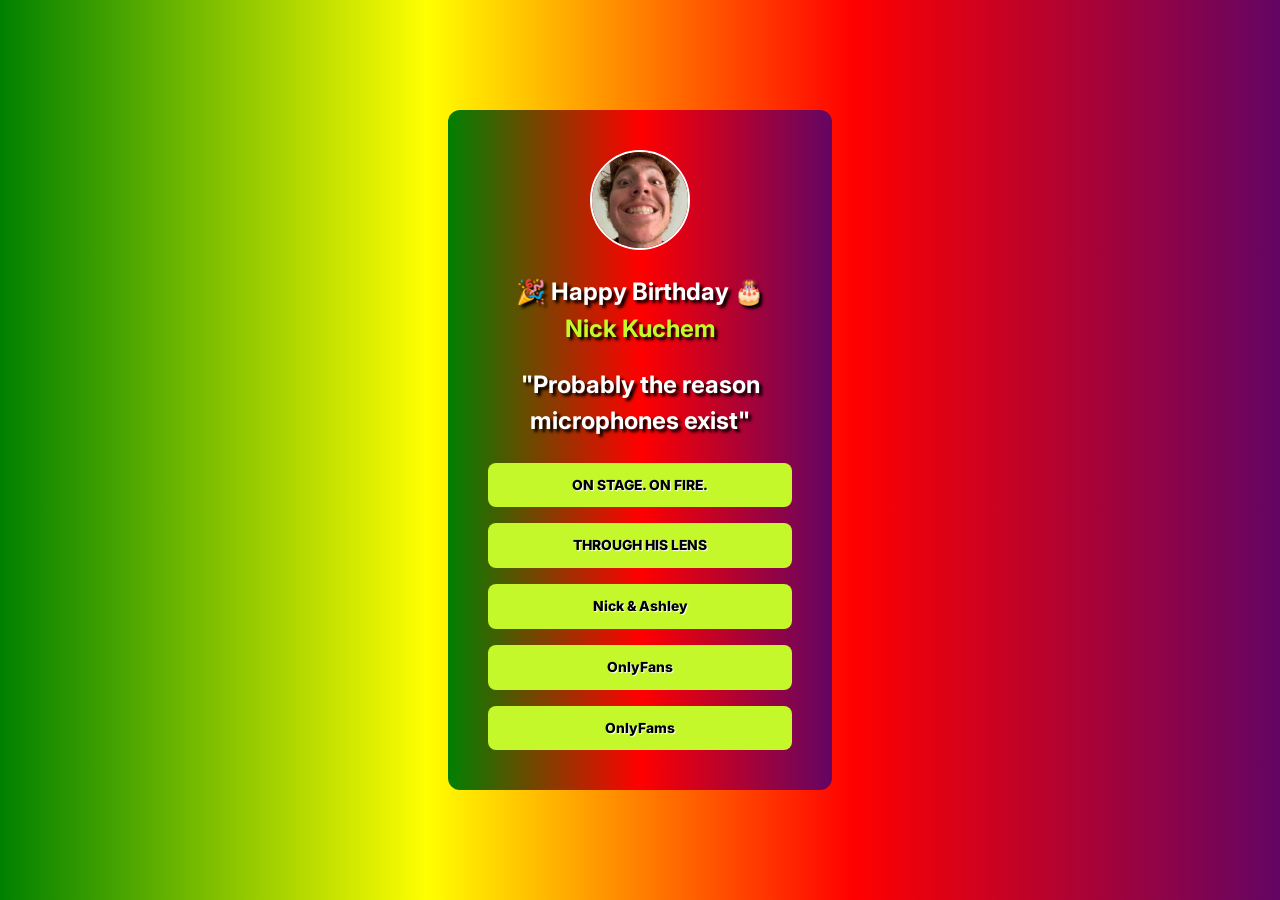
<file: index.html>
<!DOCTYPE html>
<html lang="en">
<head>
  <meta charset="UTF-8">
  <meta name="viewport" content="width=device-width, initial-scale=1.0, viewport-fit=cover">
  <title>Nick</title>
  <link rel="stylesheet" href="styles.css">
</head>
<body>
    <main class="flex_container">
      <div class="center_container">
          <div class="profile_pic">
              <img src="assets/OnlyFans /3.jpeg" alt="Headshot">
          </div>

          <article>
              <div class="name_location shadow">
                <h1>&#127881; Happy Birthday &#127874;</h1>
                  <p>Nick Kuchem</p>
              </div>
              <div class="bio shadow">
                  <p>"Probably the reason microphones exist"</p>
              </div>
              <div class="links">                 
                  <a href="performance.html" target="_self">ON STAGE. ON FIRE.</a>
                  <a href="he.html" target="_self">THROUGH HIS LENS</a>
                  <a href="Nick&Ashley.html" target="_self">Nick & Ashley</a>
                  <a href="onlyFans.html" target="_self">OnlyFans</a>
                  <a href="OnlyFams.html" target="_self">OnlyFams</a>
              </div>
          </article>
      </div>
   </main>
</body>
</html>
</file>
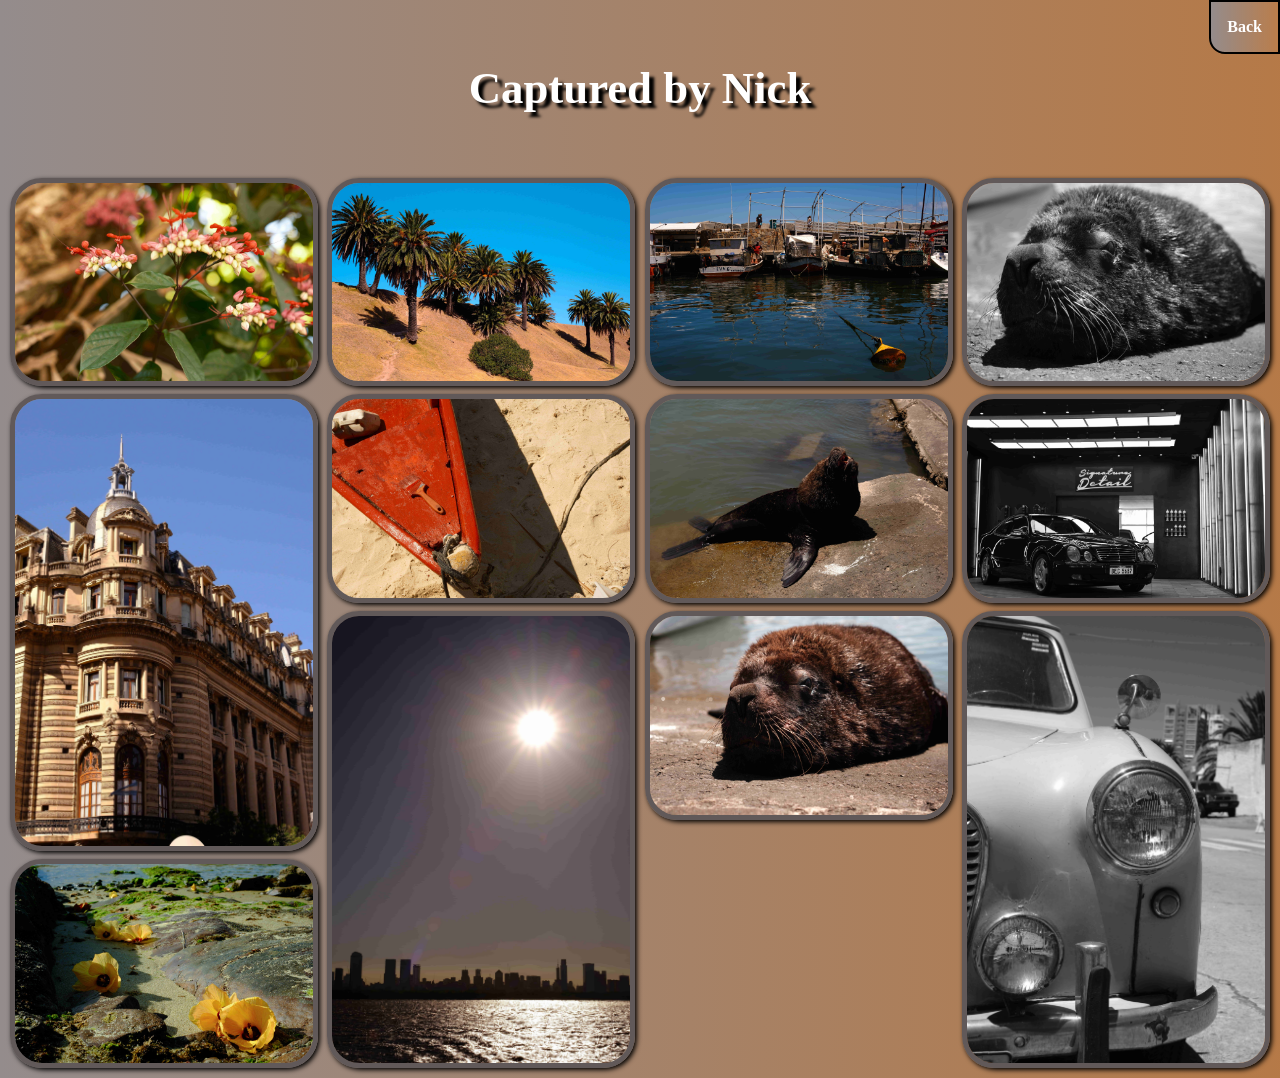
<file: he.html>
<!DOCTYPE html>
<html lang="en">
<head>
    <meta charset="UTF-8">
    <meta name="viewport" content="width=device-width, initial-scale=1.0">
    <title>Moments</title>
    <link rel="stylesheet" href="he.css">
</head>
<body> 
    <header>
        <div class="text">
            <h1>Captured by Nick</h1>
        </div>
    </header>
    <main>
        <div class="container">
            <div class="column">
                <img src="assets/He has taken /1.jpeg" alt="Nick">
                <img src="assets/He has taken /5.jpeg" alt="Nick">
                <img src="assets/He has taken /3.jpeg" alt="Nick">
            </div>
            <div class="column">
                <img src="assets/He has taken /4.jpeg" alt="Nick">
                <img src="assets/He has taken /2.jpeg" alt="Nick">
                <img src="assets/He has taken /6.jpeg" alt="Nick">
            </div>
            <div class="column">
                <img src="assets/He has taken /7.jpeg" alt="Nick">
                <img src="assets/He has taken /8.jpeg" alt="Nick">
                <img src="assets/He has taken /9.jpeg" alt="Nick">
            </div>
            <div class="column">
                <img src="assets/He has taken /10.jpeg" alt="Nick">
                <img src="assets/He has taken /11.jpeg" alt="Nick">
                <img src="assets/He has taken /12.jpeg" alt="Nick">
            </div>
        </div>
    </main>

    
    <a href="index.html" target="_self" class="button">Back</a>
</body>
</html>
</file>
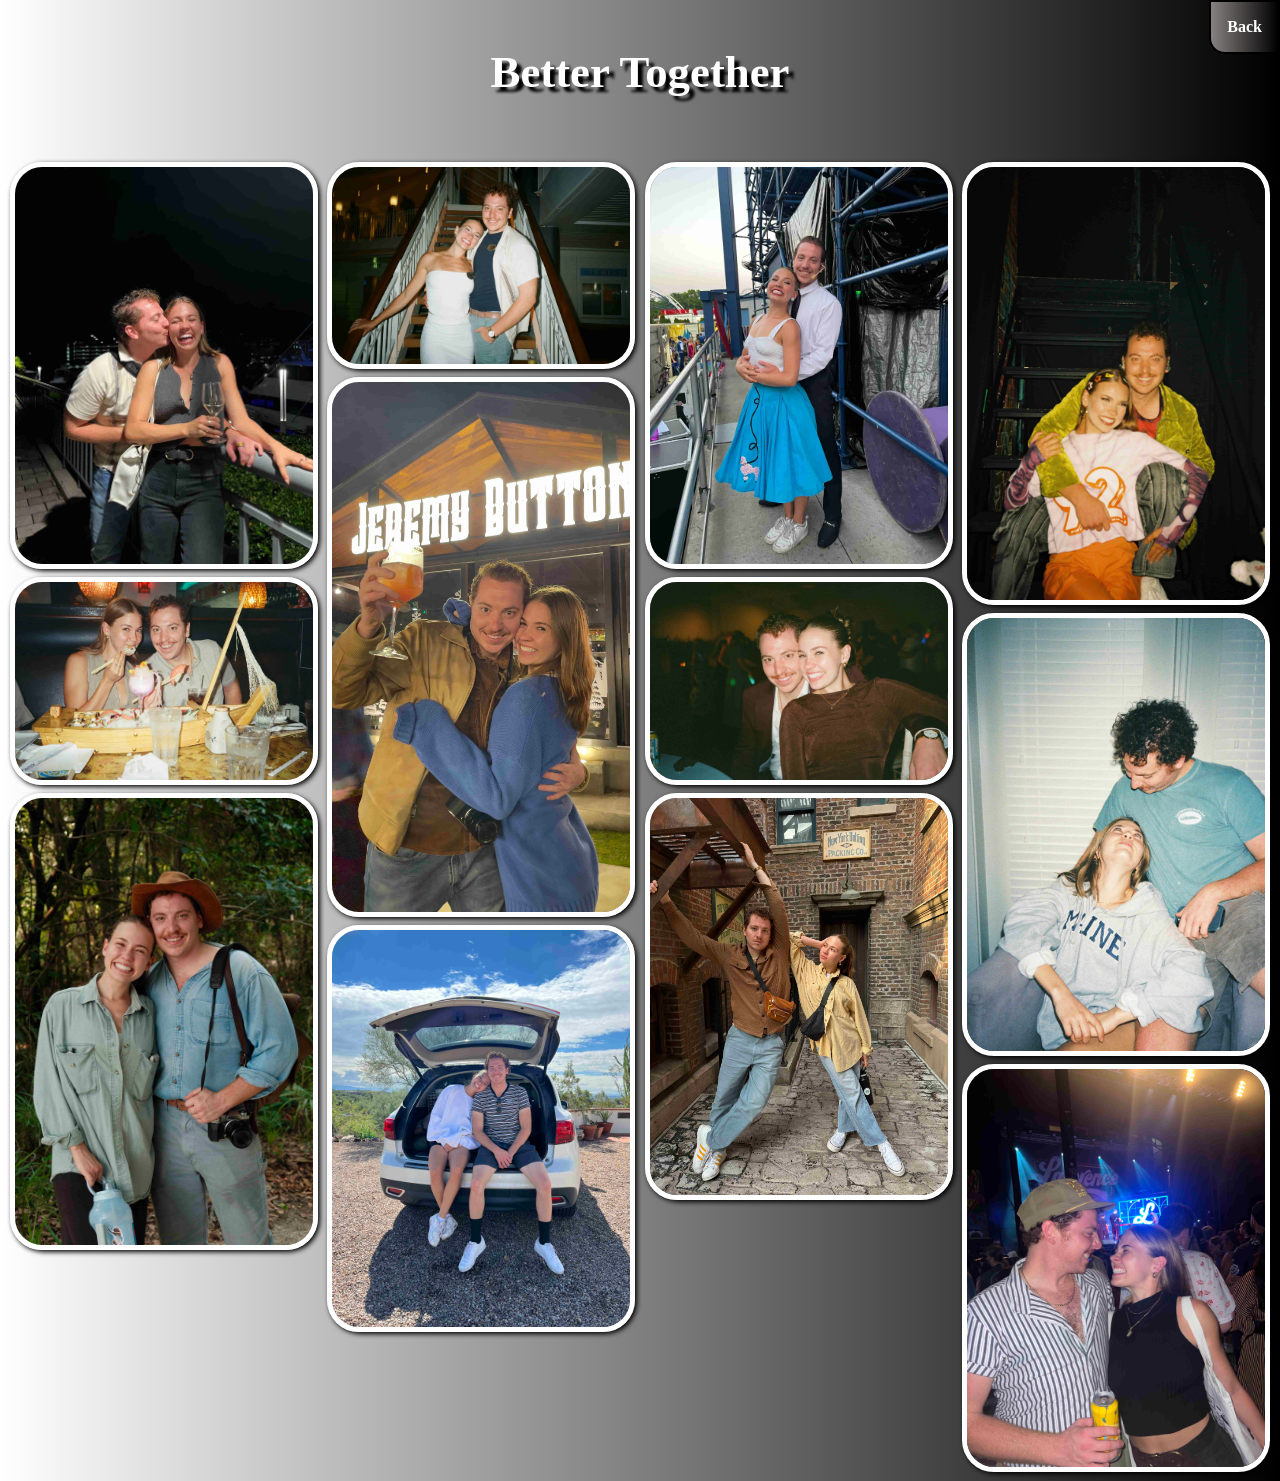
<file: Nick&Ashley.html>
<!DOCTYPE html>
<html lang="en">
<head>
    <meta charset="UTF-8">
    <meta name="viewport" content="width=device-width, initial-scale=1.0">
    <title>Nick and Ashley</title>
    <link rel="stylesheet" href="NickandAshley.css">
</head>
<body>
    <header>
        <div class="text">
            <h1>Better Together</h1>
        </div>
    </header>  
    <main>
        <div class="container">
            <div class="column">
                <img src="assets/NickAndAshley/1.jpeg" alt="Nick">
                <img src="assets/NickAndAshley/2.jpeg" alt="Nick">
                <img src="assets/NickAndAshley/3.jpeg" alt="Nick">
            </div>
            <div class="column">
                <img src="assets/NickAndAshley/4.jpeg" alt="Nick">
                <img src="assets/NickAndAshley/8.jpeg" alt="Nick">
                <img src="assets/NickAndAshley/6.jpeg" alt="Nick">
            </div>
            <div class="column">
                <img src="assets/NickAndAshley/7.jpeg" alt="Nick">
                <img src="assets/NickAndAshley/5.jpeg" alt="Nick">
                <img src="assets/NickAndAshley/9.jpeg" alt="Nick">
            </div>
            <div class="column">
                <img src="assets/NickAndAshley/10.jpeg" alt="Nick">
                <img src="assets/NickAndAshley/11.jpeg" alt="Nick">
                <img src="assets/NickAndAshley/12.jpeg" alt="Nick">
            </div>        
        </div>
    </main>

    <a href="index.html" target="_self" class="button">Back</a>

</body>
</html>
</file>
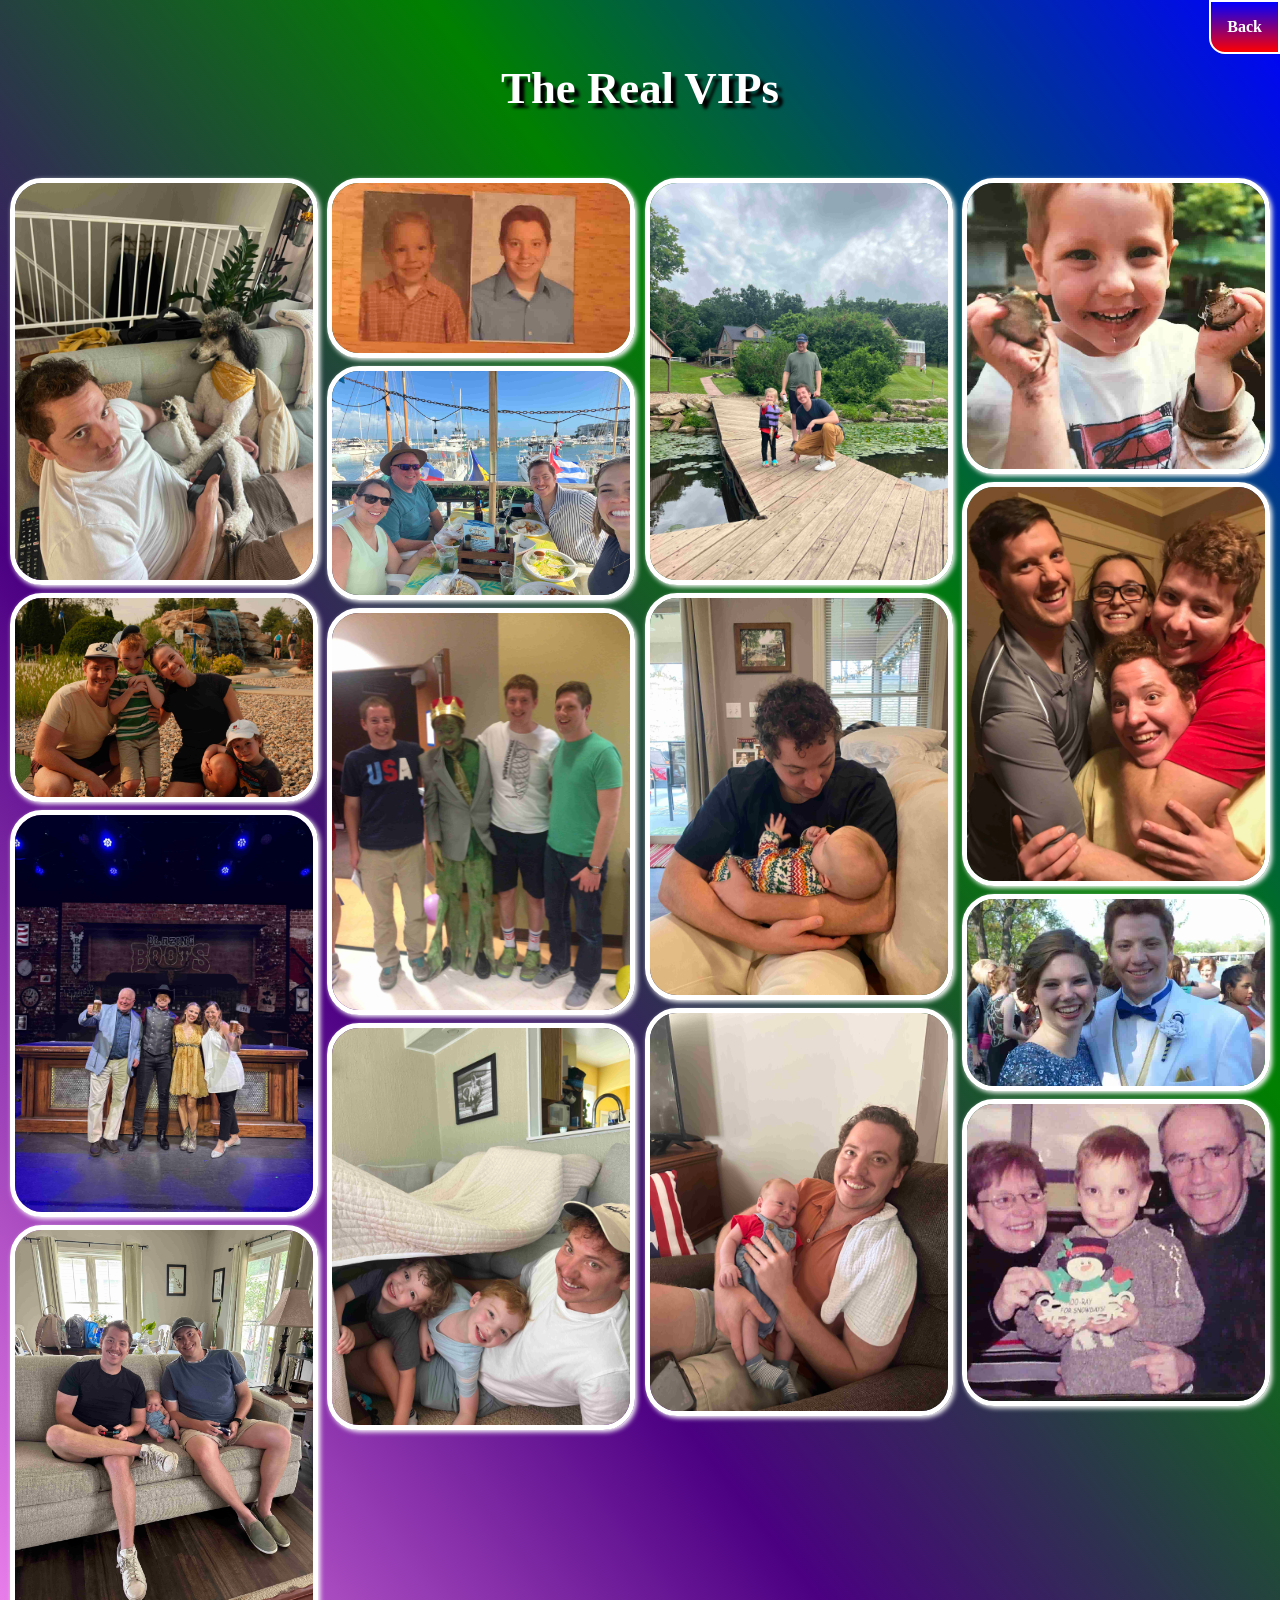
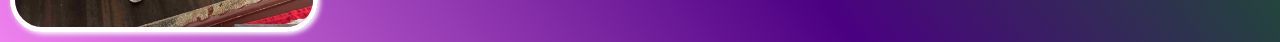
<file: OnlyFams.html>
<!DOCTYPE html>
<html lang="en">
<head>
    <meta charset="UTF-8">
    <meta name="viewport" content="width=device-width, initial-scale=1.0">
    <title>OnlyFams</title>
    <link rel="stylesheet" href="family.css">
</head>
<body>
    <header>
        <div class="text">
            <h1>The Real VIPs</h1>
        </div>
    </header>
    <main>
        <div class="container">
            <div class="column">
                <div class="photo"><img src="assets/Family /7.jpeg" alt="Nick"></div>
                <div class="photo"><img src="assets/Family /2.jpeg" alt="Nick"></div>
                <div class="photo"><img src="assets/Family /3.jpeg" alt="Nick"></div>
                <div class="photo"><img src="assets/Family /4.jpeg" alt="Nick"></div>
            </div>
            
            <div class="column">
                <div class="photo"><img src="assets/Family /14.jpeg" alt="Nick"></div>
                <div class="photo"><img src="assets/Family /6.jpeg" alt="Nick"></div>
                <div class="photo"><img src="assets/Family /1.jpeg" alt="Nick"></div>
                <div class="photo"><img src="assets/Family /8.jpeg" alt="Nick"></div>
            </div>

            <div class="column">
                <div class="photo"><img src="assets/Family /9.jpeg" alt="Nick"></div>
                <div class="photo"><img src="assets/Family /10.jpeg" alt="Nick"></div>
                <div class="photo"><img src="assets/Family /11.jpeg" alt="Nick"></div>
            </div>

            <div class="column">
                <div class="photo"><img src="assets/Family /12.jpeg" alt="Nick"></div>
                <div class="photo"><img src="assets/Family /5.jpeg" alt="Nick"></div>
                <div class="photo"><img src="assets/Family /13.jpeg" alt="Nick"></div>
                <div class="photo"><img src="assets/Family /15.jpeg" alt="Nick"></div>
            </div>
        </div>
    </main>

    <a href="index.html" target="_self" class="button">Back</a>


</body>
</html>
</file>
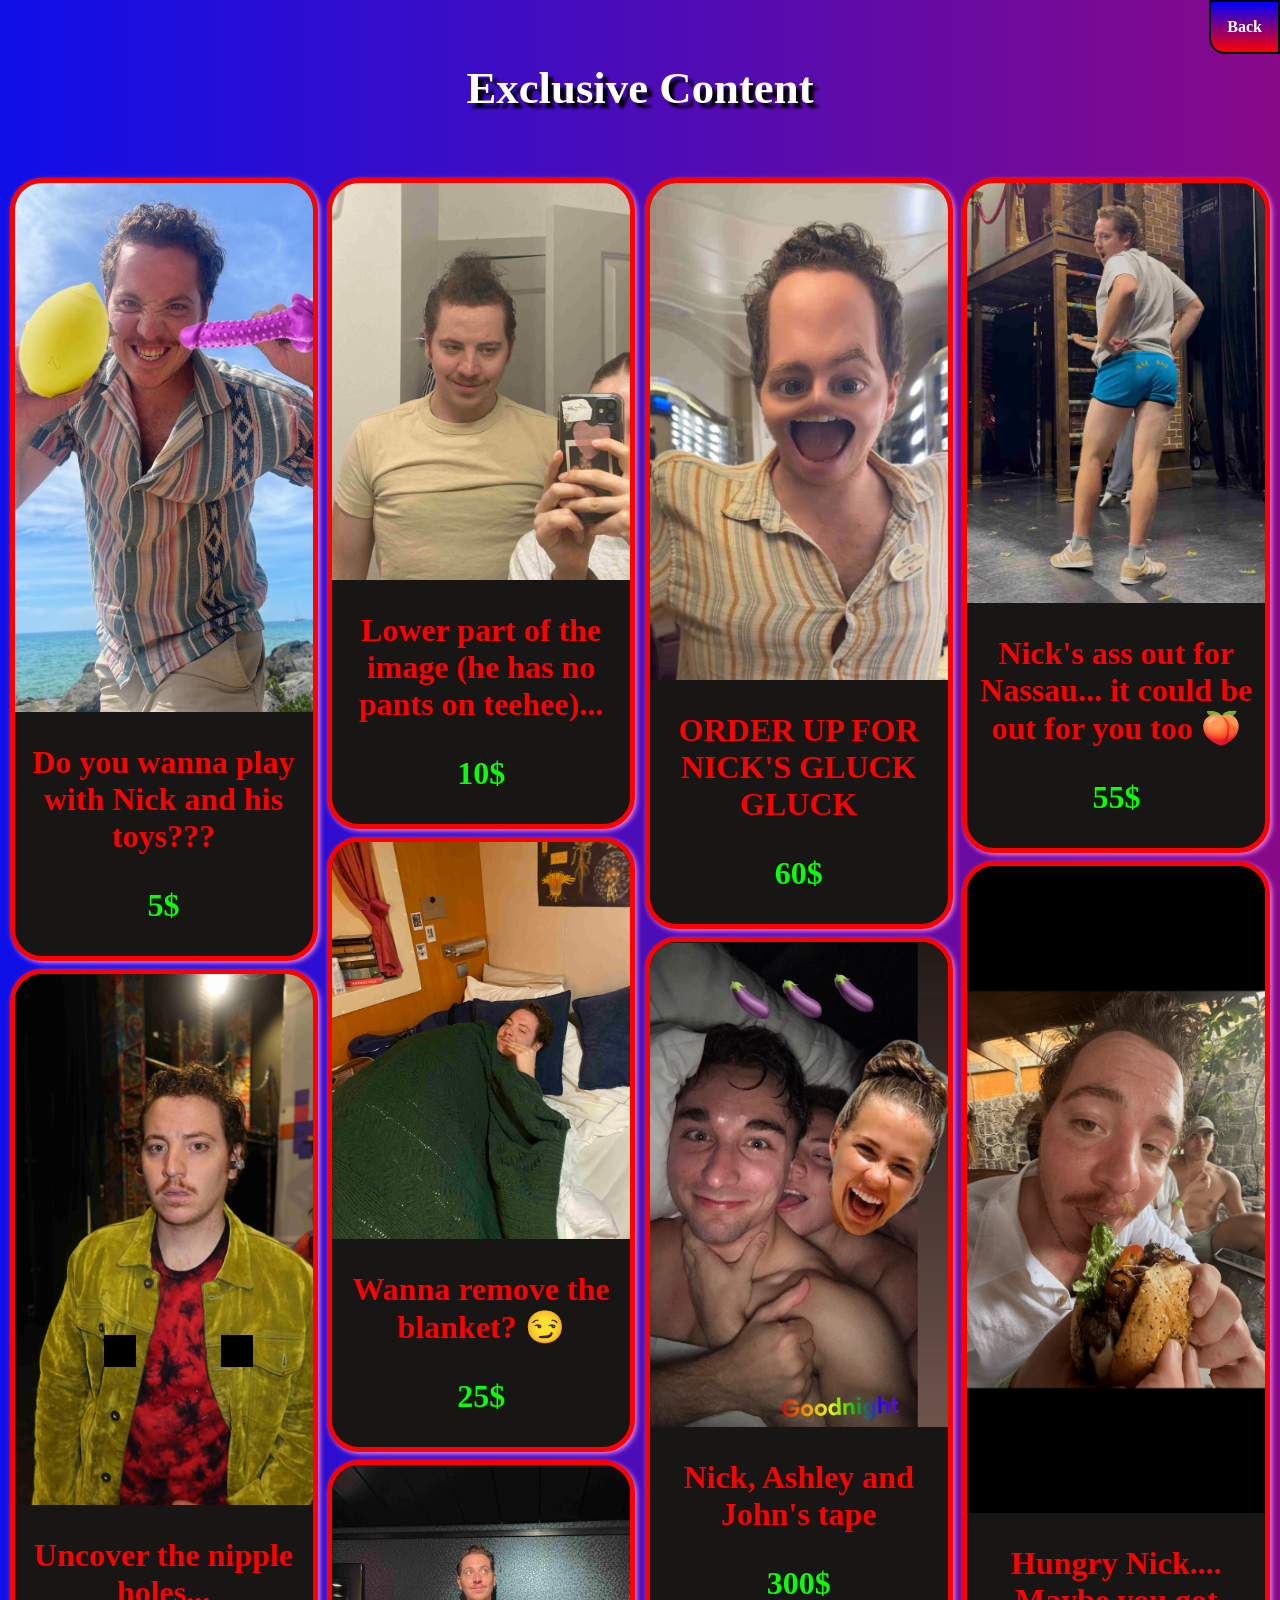
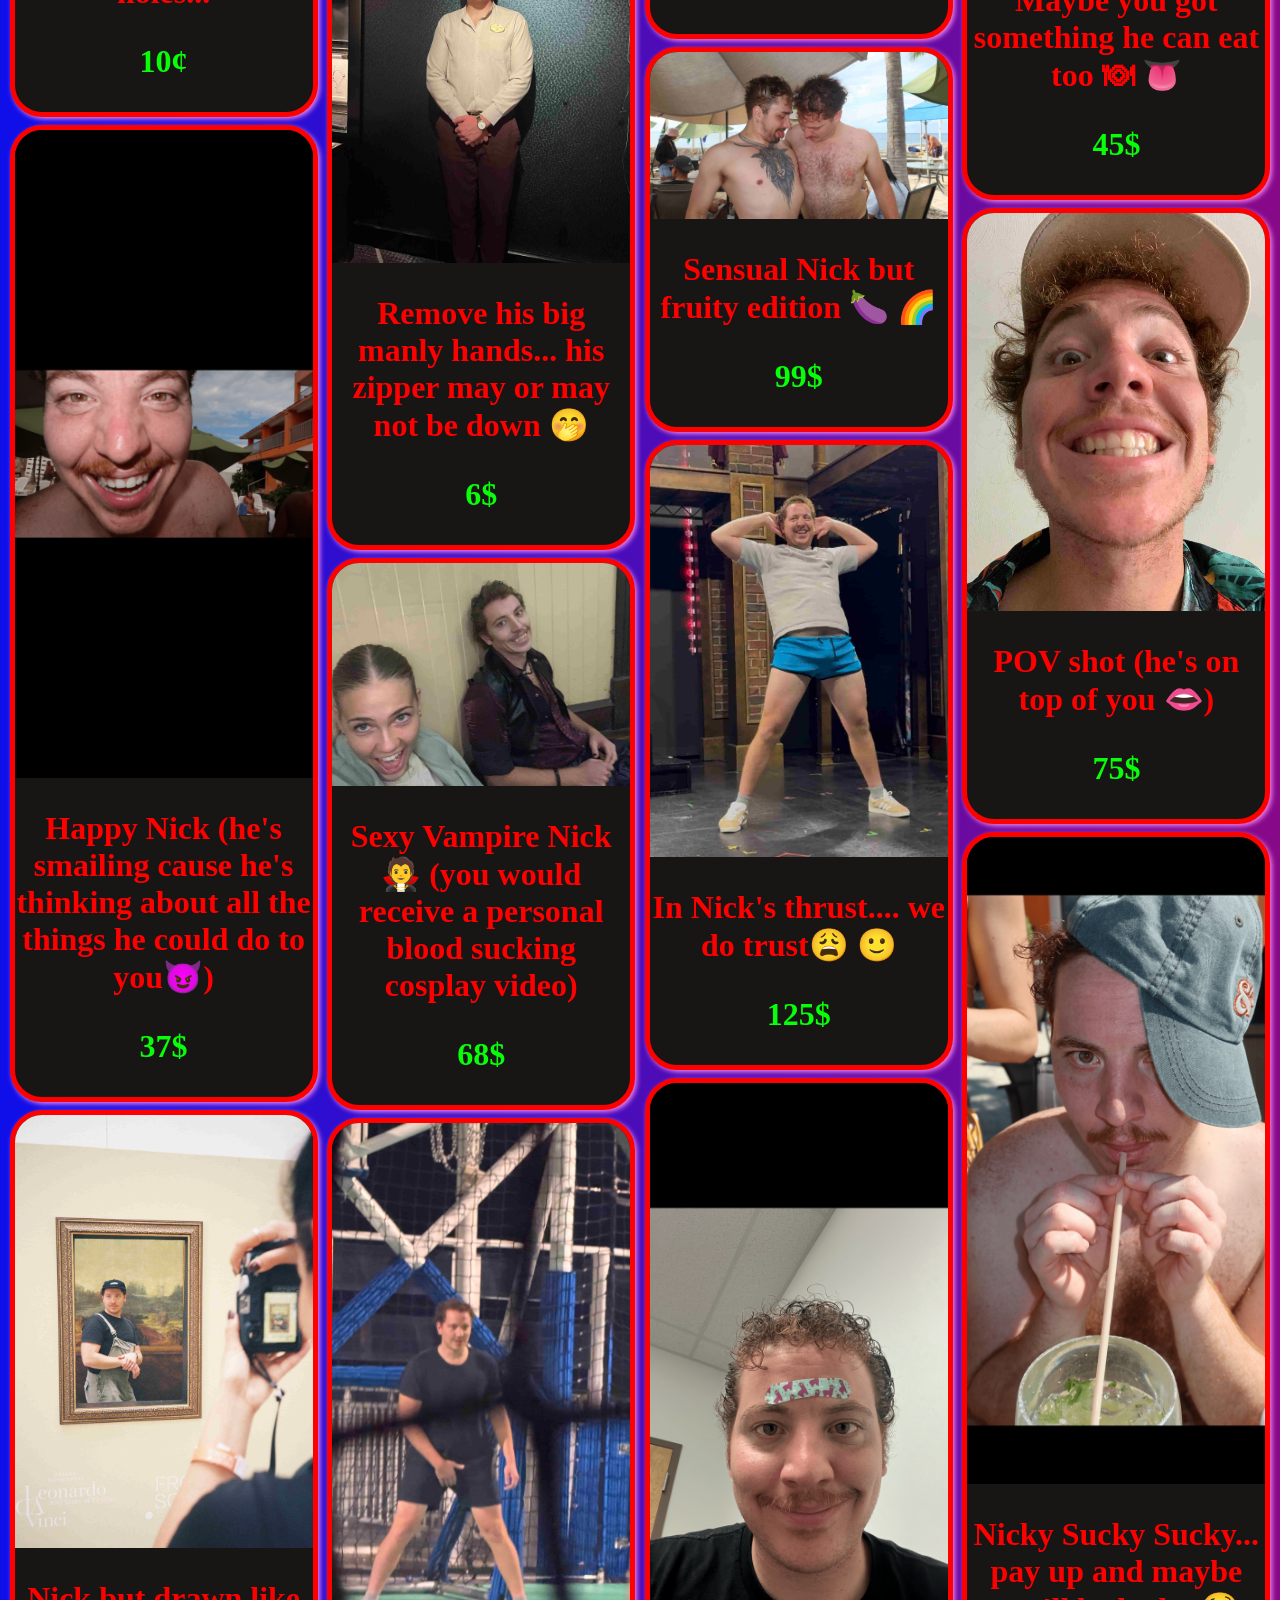
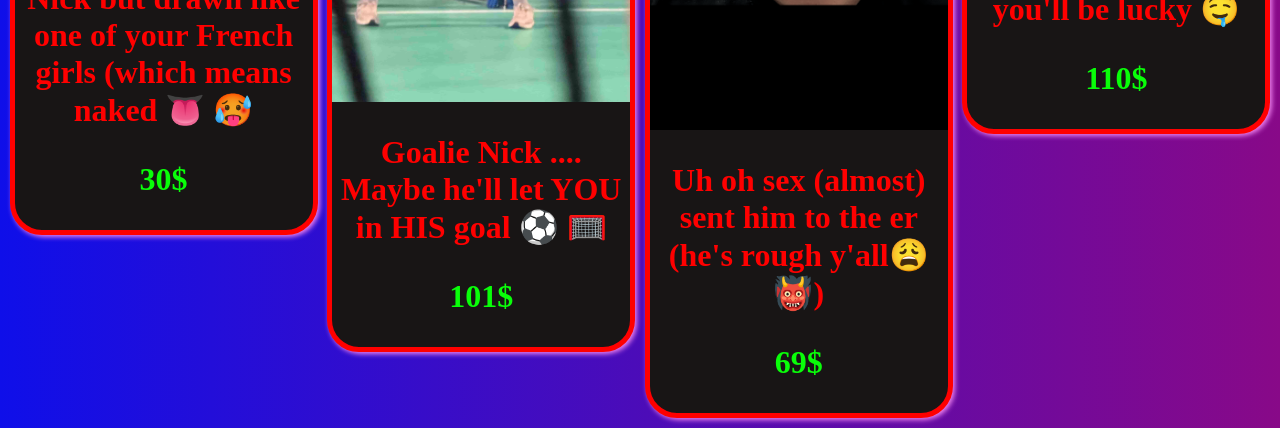
<file: onlyFans.html>
<!DOCTYPE html>
<html lang="en">
<head>
    <meta charset="UTF-8">
    <meta name="viewport" content="width=device-width, initial-scale=1.0">
    <title>OnlyFans</title>
    <link rel="stylesheet" href="onlyfans.css">
</head>
<body>
    <script>
        let answer = prompt("Do you promise not to judge? \u{1F602}");

        if (answer.toLowerCase() !== "yes") {
            alert("Nope 😏");
            window.location.href = "index.html";
        }
    </script>
    <header>
        <div class="text">
            <h1>Exclusive Content</h1>
        </div>
    </header>  

    <main>
        <div class="container">

            <div class="column">
                <div class="item">
                    <img src="assets/OnlyFans /21.JPG" alt="Nick">
                    <p class="disc">Do you wanna play with Nick and his toys???</p>
                    <p class="prise">5$</p>
                </div>
                <div class="item">
                    <div class="galery-item">
                        <img src="assets/OnlyFans /2.jpeg" alt="Nick">
                        <div class="overlay"></div>
                        <div class="overlay_2"></div>
                    </div>
                    <p class="disc">Uncover the nipple holes...</p>
                    <p class="prise">10&cent;</p>
                </div>
                <div class="item">
                    <img src="assets/OnlyFans /16.png" alt="Nick">
                        <p class="disc">Happy Nick (he's smailing cause he's thinking about all the things he could do to you&#128520;) </p>
                        <p class="prise">37$</p>
                </div>
                <div class="item">
                    <img src="assets/OnlyFans /8.jpeg" alt="Nick">
                    <p class="disc">Nick but drawn like one of your French girls (which means naked &#x1F445; &#x1F975;</p>
                    <p class="prise">30$</p>
                </div>
            </div>

            <div class="column">
                <div class="item">
                    <img src="assets/OnlyFans /5.jpeg" alt="Nick">
                    <p class="disc">Lower part of the image (he has no pants on teehee)...</p>
                    <p class="prise">10$</p>
                </div>
                <div class="item">
                    <img src="assets/OnlyFans /6.jpeg" alt="Nick">
                    <p class="disc">Wanna remove the blanket? &#128527;</p>
                    <p class="prise">25$</p>
                </div>
                <div class="item">
                    <img src="assets/OnlyFans /7.jpeg" alt="Nick">
                    <p class="disc">Remove his big manly hands... his zipper may or may not be down &#x1F92D;</p>
                    <p class="prise">6$</p>
                </div>
                <div class="item">
                    <img src="assets/OnlyFans /4.jpeg" alt="Nick">
                    <p class="disc">Sexy Vampire Nick &#x1F9DB; (you would receive a personal blood sucking cosplay video)</p>
                    <p class="prise">68$</p>
                </div>
                <div class="item">
                    <img src="assets/OnlyFans /19.jpeg">
                    <p class="disc">Goalie Nick .... Maybe he'll let YOU in HIS goal &#x26BD; &#x1F945;</p>
                    <p class="prise">101$</p>
                </div>
            </div>

            <div class="column">
                <div class="item">
                    <img src="assets/OnlyFans /9.jpeg">
                    <p class="disc">ORDER UP FOR NICK'S GLUCK GLUCK</p>
                    <p class="prise">60$</p>
                </div>
                <div class="item">
                    <img src="assets/OnlyFans /20.JPG">
                    <p class="disc">Nick, Ashley and John's tape</p>
                    <p class="prise">300$</p>
                </div>
                <div class="item">
                    <img src="assets/OnlyFans /11.jpeg">
                    <p class="disc">Sensual Nick but fruity edition &#x1F346; &#x1F308;</p>
                    <p class="prise">99$</p>
                </div>
                <div class="item">
                    <img src="assets/OnlyFans /12.jpeg">
                    <p class="disc">In Nick's thrust.... we do trust&#128553; &#128578;</p>
                    <p class="prise">125$</p>
                </div>
                <div class="item">
                    <img src="assets/OnlyFans /18.png">
                    <p class="disc">Uh oh sex (almost) sent him to the er (he's rough y'all&#128553;&#128121;)</p>
                    <p class="prise">69$</p>
                </div>
            </div>

            <div class="column">
                <div class="item">
                    <img src="assets/OnlyFans /13.jpeg">
                    <p class="disc">Nick's ass out for Nassau... it could be out for you too  &#x1F351;</p>
                    <p class="prise">55$</p>
                </div>
                <div class="item">
                    <img src="assets/OnlyFans /14.png">
                    <p class="disc">Hungry Nick.... Maybe you got something he can eat too &#127869; &#128069;</p>
                    <p class="prise">45$</p>
                </div>
                <div class="item">
                    <img src="assets/OnlyFans /3.jpeg">
                    <p class="disc">POV shot (he's on top of you &#x1F444;)</p>
                    <p class="prise">75$</p>
                </div>
                <div class="item">
                    <img src="assets/OnlyFans /17.png">
                    <p class="disc">Nicky Sucky Sucky... pay up and maybe you'll be lucky &#x1F924;</p>
                    <p class="prise">110$</p>
                </div>
            </div>

        </div>
    </main>
    
    <a href="index.html" target="_self" class="button">Back</a>



</body>
</html>
</file>
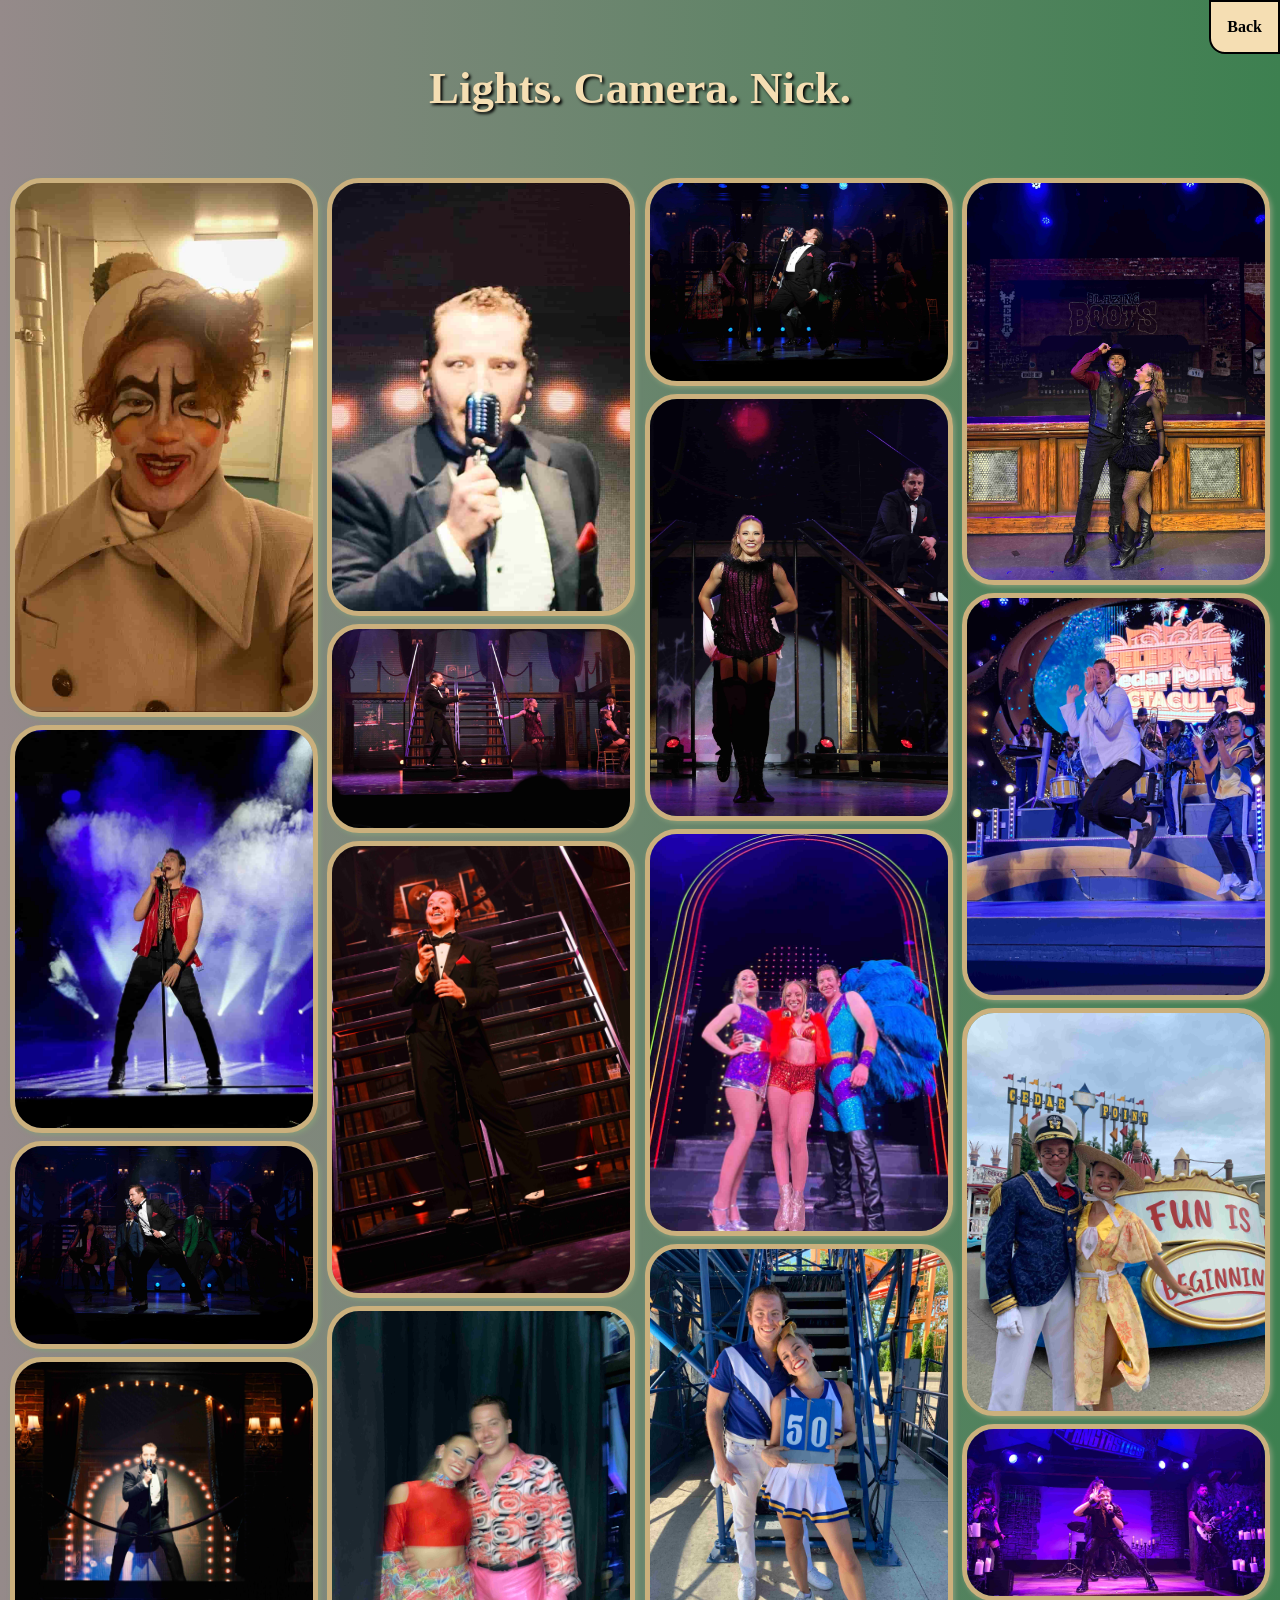
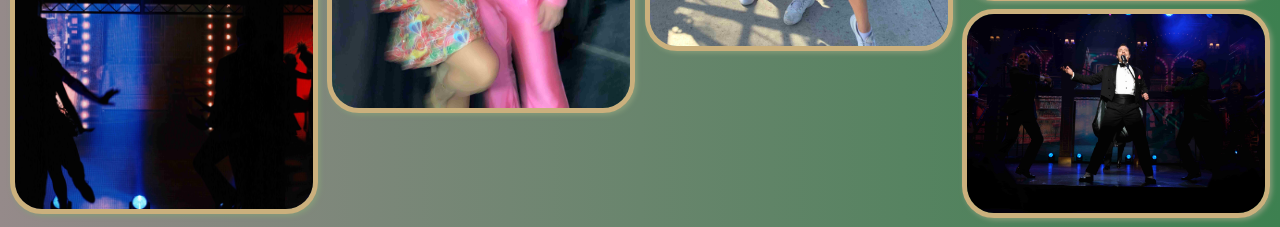
<file: performance.html>
<!DOCTYPE html>
<html lang="en">
<head>
    <meta charset="UTF-8">
    <meta name="viewport" content="width=device-width, initial-scale=1.0">
    <title>Performance</title>
    <link rel="stylesheet" href="performance.css">
</head>
<body>
    <header>
        <div class="text">
            <h1>Lights. Camera. Nick.</h1>
        </div>
    </header>
    <main>
        <div class="container">
            <div class="column">
                <img src="assets/Performance /1.jpeg" alt="Nick">
                <img src="assets/Performance /2.jpeg" alt="Nick">
                <img src="assets/Performance /7.jpeg" alt="Nick">
                <img src="assets/Performance /4.jpeg" alt="Nick">
            </div>
            <div class="column">
                <img src="assets/Performance /5.jpeg" alt="Nick">
                <img src="assets/Performance /6.jpeg" alt="Nick">
                <img src="assets/Performance /3.jpeg" alt="Nick">
                <img src="assets/Performance /17.jpeg" alt="Nick">
            </div>
            <div class="column">
                <img src="assets/Performance /9.jpeg" alt="Nick">
                <img src="assets/Performance /10.jpeg" alt="Nick">
                <img src="assets/Performance /11.jpeg" alt="Nick">
                <img src="assets/Performance /12.jpeg" alt="Nick">
            </div>           
            <div class="column">
                <img src="assets/Performance /13.jpeg" alt="Nick">
                <img src="assets/Performance /14.jpeg" alt="Nick">
                <img src="assets/Performance /15.jpeg" alt="Nick">
                <img src="assets/Performance /16.jpeg" alt="Nick">
                <img src="assets/Performance /8.jpeg" alt="Nick">
            </div>            
        </div>
    </main>
    
    <a href="index.html" target="_self" class="button">Back</a>
</body>
</html>
</file>
<file: styles.css>
@import url('https://fonts.googleapis.com/css2?family=Inter:ital,opsz,wght@0,14..32,100..900;1,14..32,100..900&display=swap');


*, *::before, *::after {
    box-sizing: border-box;
}


:root {
    --Grey-900:rgb(34, 99, 34);
    --Grey-1000:#141414;
    --Dark_Green-800:rgb(0, 129, 0, 0.7);
    --Grey-700:#C4F82A;
    --Green:#C4F82A;
    --White:#FFFFFF;
    --Black:black;


    --spacing_500:2.5rem;  /*40px*/
    --spacing_300:1.5rem;  /*24px;*/
    --spacing_200:1rem;    /*16px;*/
    --spasing_150:0.75rem;    /*12px;*/
    --spasing_100:0.5rem;     /*8px;*/
    --spacing_50:0.25rem;     /*4px;*/

}

html {
    /*background-color: rgb(37, 9, 2);*/
    }
    
body {
    margin: 0;
    /*min-height: 100dvh;*/
    
    background:  rgb(37, 9, 2) linear-gradient(to right, green,yellow, red, rgb(99, 5, 99));
    /*background-color: rgb(37, 9, 2);*/
    /*background-image: linear-gradient(to right, green,yellow, red, rgb(99, 5, 99));*/
    color: var(--White);
    font-family: "Inter", sans-serif;
}
/*
body::before {
    content: "";
    position:fixed;
    inset: 0;
   z-index: -1;
    background-image: linear-gradient(to right, green,yellow, red, rgb(99, 5, 99));
}*/

.flex_container {
    min-height: 100dvh;
    display:flex;
    justify-content: center;
    align-items: center;
}

.center_container {
    padding: var(--spacing_500);
    width:90%;
    max-width: 24rem;
    text-align: center;
    background-image: linear-gradient(to right, green, red, rgb(99, 5, 99));
    border-radius: var(--spasing_150);

}


.profile_pic {
    margin: 0 auto;
    width: 100px;
    height: 100px;    
    margin-bottom: var(--spacing_300);
    animation: bounce 1s infinite alternate;
}

img {
    display: block;
    width: 100%;
    height: 100%;
    object-fit:cover;    
    border-radius: 50%;
    border: 2px solid white;
}

.name_location h1 {
    font-weight:700;
    font-size: var(--spacing_300);
    line-height: 150%;
    letter-spacing: 0px;
    margin: 0;
    margin-bottom: var(--spacing_50);
}

.name_location p {
    margin: 0;
    color: var(--Green);
    font-weight:700;
    font-size: var(--spacing_300);
}

.shadow {
    text-shadow:  3px 3px 3px rgb(0, 0, 0);
     text-align: center;
    animation: bounce 1s infinite alternate;
}

.bio {
    margin:var(--spacing_300) 0;
    font-weight: 700;
    font-size: 1.5rem;
    line-height: 150%;
}





.links a {
    background-color: var(--Grey-700);
    display: block;
    color:rgb(0, 0, 0);
    text-decoration: none;
    padding: var(--spasing_150);
    border-radius: var(--spasing_100);
    text-shadow:  1px 1px 1px rgb(255, 255, 255);
    font-size: 0.867rem;
    font-weight: 800;
    line-height: 150%;
}

    
@media screen and ( min-width:30rem) {
   .links a:hover {
    background-color: var(--Black);
    color: var(--White);
    cursor:pointer;
    transition: 500ms;
} 

}

.links a:focus-visible {
    background-color: var(--Green);
    color: var(--Grey-900);
}


.links a:active {
    color:red;
}


.links a + a {
    margin-top:var(--spacing_200);
}



@keyframes bounce {
    from {
        color:yellow:
        transform: translateY(0);
    }
    to {
        color:green;
        transform: translate(-15px);
    }
}


footer {
    position: fixed;
    bottom: 0;
    left: 50vw;
    transform: translateX(-50%);
    z-index: -1;
}

.attribution { 
    font-size: 11px; 
    text-align: center;
   
}

.attribution a { 
    color: white; 
}
</file>
<file: he.css>
*, *::before, *::after {
    box-sizing: border-box;
}

body {
    margin: 0;
    background: rgb(86, 49, 0) linear-gradient(to right, rgb(148, 140, 140), rgba(186, 125, 75, 0.952));

}

.text {
    margin-top:1rem;
    color:white;
    padding:1rem;
    text-align: center;
    text-shadow:  5px 5px 3px rgb(0, 0, 0);
    font-size: 1.4rem;

}


.container {
    display: flex;
    flex-wrap: wrap;
    align-items:flex-start;
    padding:  0.3rem;
}

.column {
    flex:25%;
    max-width:25%;
    padding: 0.3rem;
}

.button {
    position: fixed;
    top: 0;
    right: 0;
    text-decoration: none;
    color: rgb(255, 255, 255);
    font-size: 1rem;
    font-weight: 900;
    padding: 1rem;
    background-image: linear-gradient(to right, rgb(148, 140, 140), rgba(186, 125, 75, 0.952));
    border: 2px solid black;
    border-radius: 0 0 0 1rem  ;



}

img {
    margin-top: 0.5rem;
    display: block;
    max-inline-size: 100%;
    border: 5px solid rgb(97, 89, 89);
    border-radius: 2rem;
    box-shadow: 2px 2px 5px rgb(0, 0, 0);



}

@media screen and (max-width:64rem) {
    .column {
        flex:50%;
        max-width: 50%;
    }
}


@media screen and (max-width:30rem) {
    .column {
        flex: 100%;
        max-width: 100%;  
    }
}
</file>
<file: NickandAshley.css>
*, *::before, *::after {
    box-sizing: border-box;
}


body {
    margin: 0;
    background: rgb(0, 0, 0) linear-gradient(to left, black, white);
}

.text {
    color:white;
    padding:1rem;
    text-align: center;
    text-shadow:  5px 5px 3px rgb(0, 0, 0);
    font-size: 1.4rem;
}



.container {
    display: flex;
    flex-wrap: wrap;
    align-items:flex-start;
    padding:  0.3rem;
}

.column {
    flex:25%;
    max-width:25%;
    padding: 0.3rem;
}


img {
    margin-top: 0.5rem;
    max-inline-size: 100%;
    display: block;
    border: 5px solid white;
    border-radius: 2rem;
    box-shadow: 2px 2px 5px rgb(0, 0, 0);



}

.button {
    position: fixed;
    top: 0;
    right: 0;
    text-decoration: none;
    color: rgb(255, 255, 255);
    font-size: 1rem;
    font-weight: 900;
    padding: 1rem;
    background-image: linear-gradient(to left, black, rgb(135, 129, 129));
    border: 2px solid black;
    border-radius: 0 0 0 1rem  ;




}

@media screen and (max-width:64rem) {
    .column {
        flex:50%;
        max-width: 50%;
    }
}


@media screen and (max-width:30rem) {
    .column {
        flex: 100%;
        max-width: 100%;  
    }
}
</file>
<file: family.css>
*, *::before, *::after {
    box-sizing: border-box;
}

body {
    margin: 0;
    background: rgb(0, 0, 71) linear-gradient(to left bottom , blue, green,indigo,violet);
}


.text {
    margin-top:1rem;
    color:white;
    padding:1rem;
    text-align: center;
    text-shadow:  5px 5px 3px rgb(0, 0, 0);
    font-size: 1.4rem;
}

.container {
    display: flex;
    flex-wrap: wrap;
    padding:  0.3rem;
}

.column {
    flex:25%;
    max-width: 25%;
    padding: 0.3rem;
}


 img {
    margin-top: 0.5rem;
    max-inline-size:100%;
    display: block;
    border: 5px solid white;
    border-radius: 2rem;
    box-shadow: 2px 2px 5px rgb(255, 255, 255);


}

.button {
    position: fixed;
    top: 0;
    right: 0;
    text-decoration: none;
    color:white;
    font-size: 1rem;
    font-weight: 900;
    padding: 1rem;
    background-image: linear-gradient(to top, red,blue);
    border: 2px solid rgb(255, 255, 255);
    border-radius: 0 0 0 1rem  ;



}

@media screen and (max-width:64rem) {
    .column {
        flex:50%;
        max-width: 50%;
    }
}


@media screen and (max-width:30rem) {
    .column {
        flex: 100%;
        max-width: 100%;  
    }
}
</file>
<file: onlyfans.css>
*, *::before, *::after {
    box-sizing: border-box;
}


body {
    margin: 0;
    background: rgb(0, 0, 32) linear-gradient(to right , rgb(15, 15, 233), rgb(136, 9, 136))
}


.text {
    margin-top:1rem;
    color:rgb(255, 255, 255);
    padding:1rem;
    text-align: center;
    text-shadow:  5px 5px 3px rgb(0, 0, 0);
    font-size: 1.4rem;
}


.container {
    display: flex;
    flex-wrap: wrap;
    align-items:flex-start;
    padding:  0.3rem;
}

.column {
    flex:25%;
    max-width:25%;
    padding: 0.3rem;
}


.item {
    width: 100%;
    border: 5px solid rgb(255, 0, 0);
    background-color: rgb(24, 21, 21);
    margin-top: 0.5rem;
    box-shadow: 2px 2px 5px violet;
    border-radius: 2rem;
    overflow: hidden;
    
}

.galery-item {
    position: relative;
}

.overlay {
    position: absolute;
    width:2rem;
    height:2rem;
    background-color: rgb(0, 0, 0);

    top:68%;
    right: 20%;
}

.overlay_2 {

    position: absolute;
    width:2rem;
    height:2rem;
    background-color: rgb(0, 0, 0);

    top:68%;
    left: 30%;
}


.item p {
    text-align: center;

}

.disc {
    color:rgb(255, 0, 0);
    font-size: 2rem;
    font-weight: 900;
}

.prise {
    font-weight: 700;
    font-size:2rem;
    color:rgb(9, 254, 9);
}

.button {
    position: fixed;
    top: 0;
    right: 0;
    text-decoration: none;
    color: rgb(255, 255, 255);
    font-size: 1rem;
    font-weight: 900;
    padding: 1rem;
    background-image: linear-gradient(to top, red,blue);
    border: 2px solid black;
    border-radius: 0 0 0 1rem  ;

    

}

img {
    max-inline-size:100%;
    display: block;
}


@media screen and (max-width:64rem) {
    .column {
        flex:50%;
        max-width: 50%;
    }
}


@media screen and (max-width:30rem) {
    .column {
        flex: 100%;
        max-width: 100%;  
    }
}
</file>
<file: performance.css>
*, *::before, *::after {
    box-sizing: border-box;
}

body {
    margin: 0;
    background: rgb(0, 32, 0) linear-gradient(to left, rgb(61, 128, 80), rgb(149, 138, 138));
}

.text {
    margin-top:1rem;
    color:wheat;
    padding:1rem;
    text-align: center;
    text-shadow:  2px 2px 3px rgb(0, 0, 0);
    font-size: 1.4rem;
}



.container {
    display: flex;
    flex-wrap: wrap;
    align-items:flex-start;
    padding:  0.3rem;
}

.column {
    flex:25%;
    max-width:25%;
    padding: 0.3rem;
}


img {
    margin-top: 0.5rem;
    display: block;
    max-inline-size: 100%;
    border: 5px solid rgb(203, 176, 125);
    border-radius: 2rem;
    box-shadow: 2px 2px 5px rgb(134, 156, 122);

    


}


.button {
    position: fixed;
    top: env(safe-area-inset-top);
    right: 0;
    text-decoration: none;
    color: black;
    font-size: 1rem;
    font-weight: 900;
    padding: 1rem;
    background-color: wheat;
    border: 2px solid black;
    border-radius: 0 0 0 1rem  ;



}


@media screen and (max-width:64rem) {
    .column {
        flex:50%;
        max-width: 50%;
    }
}


@media screen and (max-width:30rem) {
    .column {
        flex: 100%;
        max-width: 100%;  
    }
}
</file>
